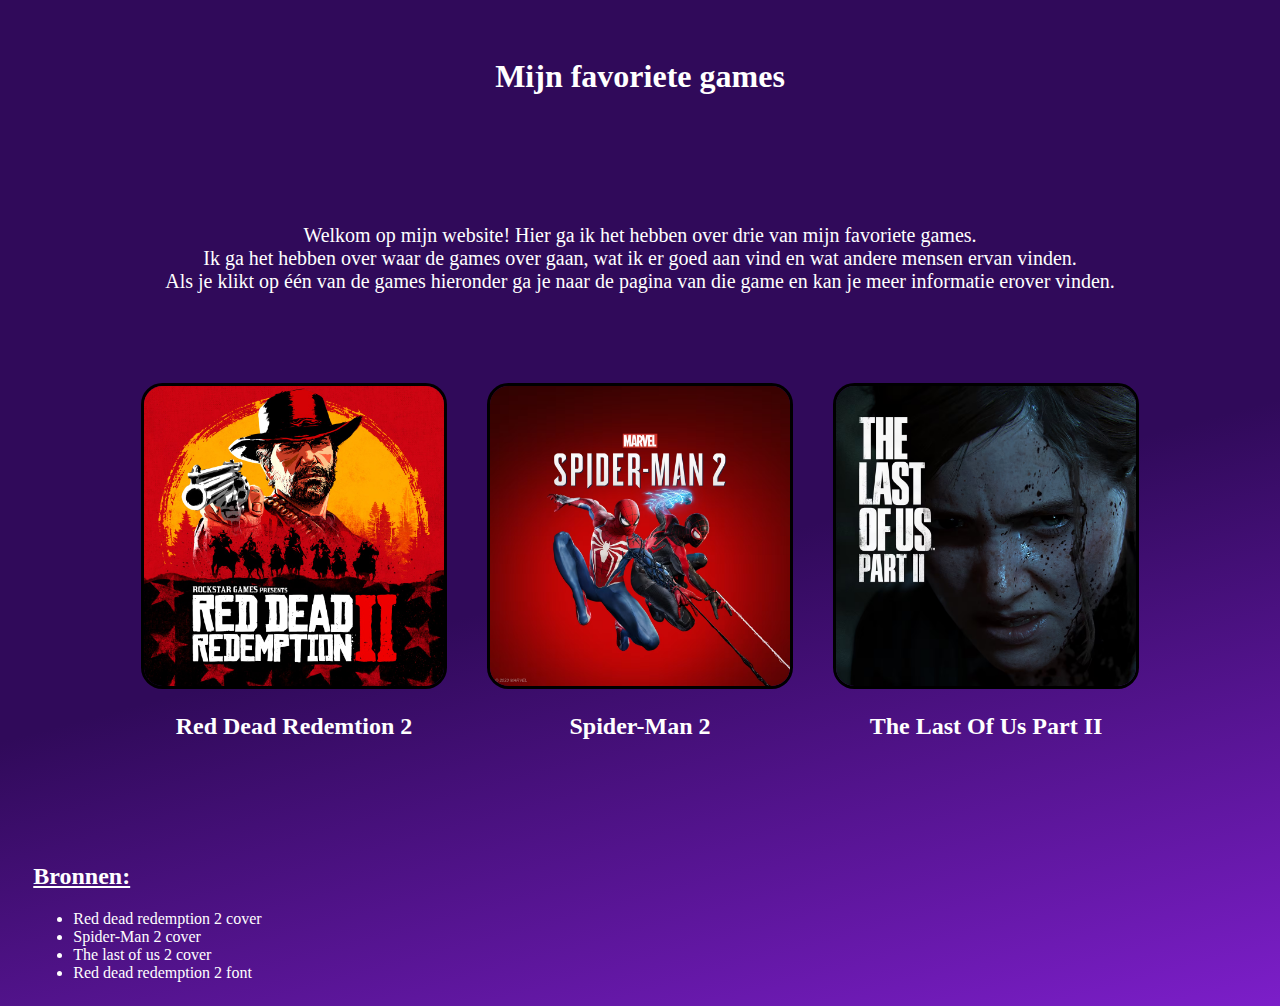
<file: Index.html>
<!DOCTYPE html>
<html lang="en">

<head>
    <link rel="stylesheet" href="Index.css">
    <meta charset="UTF-8" />
    <meta name="viewport" content="width=device-width, initial-scale=1.0">
    <title>Homepage</title>
</head>

<body class="homepage">
    <header class="homepage">
        <h1>Mijn favoriete games</h1>
    </header>

    <main class="homepage">
        <article class="intro">
            <p>Welkom op mijn website! Hier ga ik het hebben over drie van mijn favoriete games. <br>Ik ga het hebben
                over
                waar de games over gaan, wat ik er goed aan vind en wat andere mensen ervan vinden. <br>Als je klikt op
                één
                van de games hieronder ga je naar de pagina van die game en kan je meer informatie erover vinden. </p>
        </article>
        <section class="covers">
            <div class="RDR2">
                <a href="RDR2.html"><img src="images/RDR2.jpg" alt="Red dead redemtion 2 cover" width="300"
                        height="300">
                    <h2>Red Dead Redemtion 2</h2>
                </a>
            </div>
            <div class="SM2">
                <a href="SM2.html"><img src="images/SM2.avif" alt="Spider-Man 2 cover" width="300" height="300">
                    <h2>Spider-Man 2</h2>
                </a>
            </div>
            <div class="TLOU2">
                <a href="TLOU2.html"><img src="images/TLOU2.avif" alt="The last of us part 2 cover" width="300"
                        height="300">
                    <h2>The Last Of Us Part II</h2>
                </a>
            </div>
        </section>

    </main>

    <footer class="homepage">

        <section class="bron">
            <div id="bronnen">
                <h2>Bronnen:</h2>
                <ul>
                    <li><a
                            href="https://www.google.com/search?q=red+dead+redemption+2&tbm=isch&ved=2ahUKEwjW-ueVvdOCAxXh3wIHHcSCCSEQ2-cCegQIABAA&oq=red+de&gs_lcp=[base64]&sclient=img&ei=t8lbZZbDNeG_i-gPxIWmiAI&bih=923&biw=1920&rlz=1C1VDKB_nlNL1044NL1044#imgrc=oQnlJw8elTLfAM">Red
                            dead redemption 2 cover</a></li>
                    <li><a
                            href="https://www.google.com/search?q=spiderman+2&tbm=isch&ved=2ahUKEwiG0qrOsNOCAxWO5gIHHQI_BKcQ2-cCegQIABAA&oq=s&gs_lcp=[base64]&sclient=img&ei=jLxbZYbcLY7Ni-gPgv6QuAo&bih=923&biw=1920&rlz=1C1VDKB_nlNL1044NL1044#imgrc=2TxkiW6vvlhsQM">Spider-Man
                            2 cover</a></li>
                    <li><a
                            href="https://www.google.com/search?q=tlou+2&tbm=isch&ved=2ahUKEwj3o_y_sNOCAxVo3wIHHc8fBx4Q2-cCegQIABAA&oq=tlou+2&gs_lcp=[base64]&sclient=img&ei=brxbZfe0Jui-i-gPz7-c8AE&bih=923&biw=1920&rlz=1C1VDKB_nlNL1044NL1044#imgrc=zLZCzG_Rb8SPbM">The
                            last of us 2 cover</a></li>
                    <li><a href="https://fonts.cdnfonts.com/css/chinese-rocks">Red dead redemption 2 font</a></li>
                </ul>
            </div>
        </section>
    </footer>


</body>

</html>
</file>
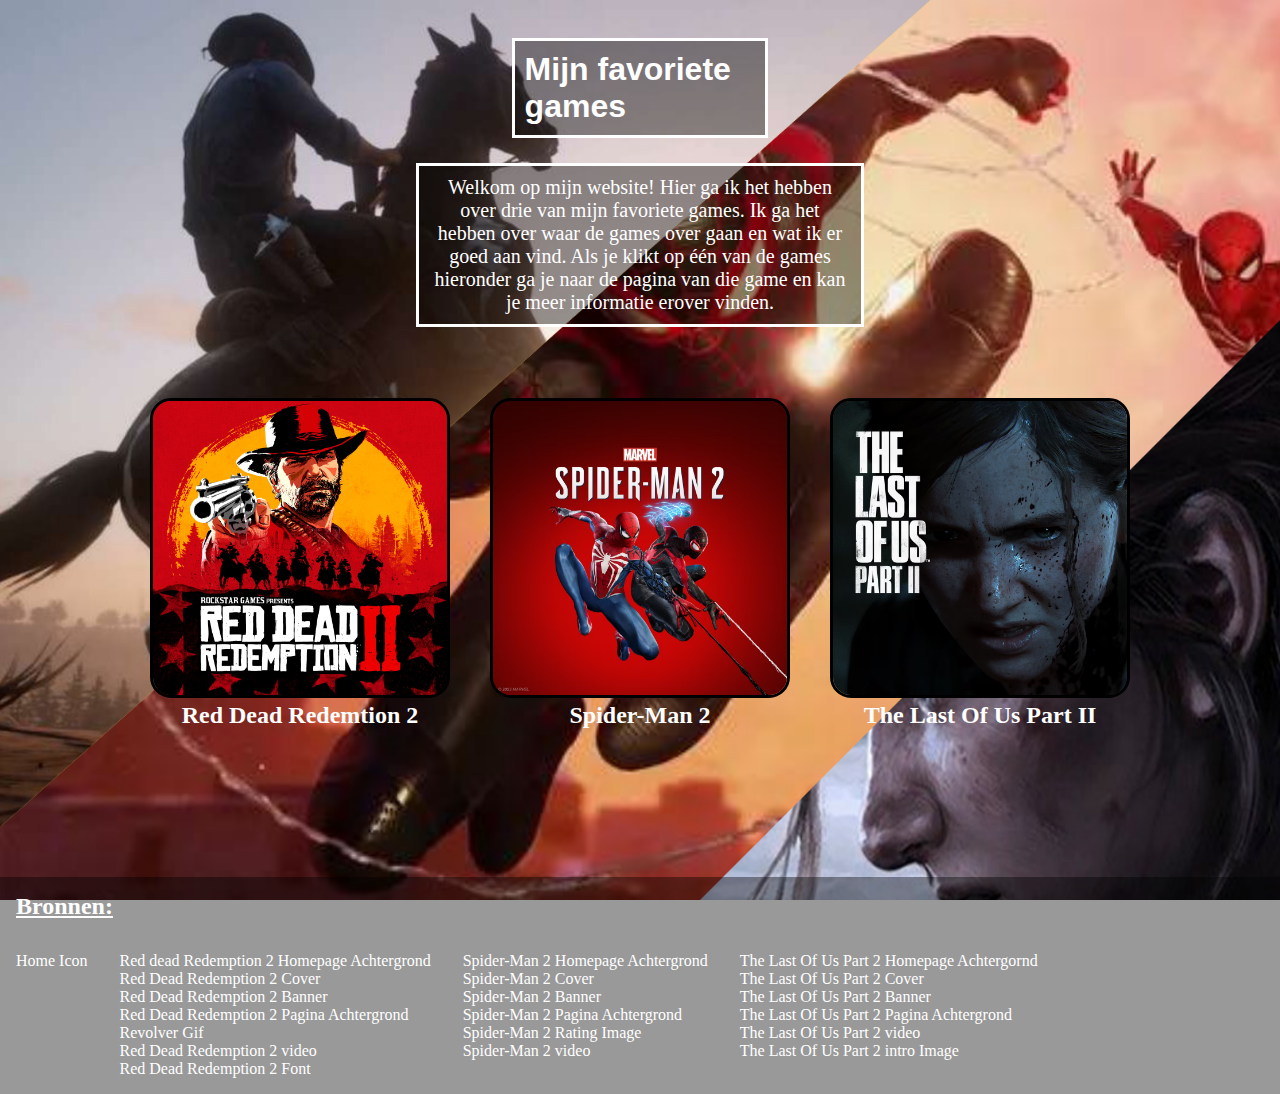
<file: index.html>
<!DOCTYPE html>
<html lang="en">

<head>
    <link rel="stylesheet" href="index.css">
    <meta charset="UTF-8">
    <meta name="viewport" content="width=device-width, initial-scale=1.0">
    <title>Homepage</title>
</head>

<body class="homepage">
    <header class="homepage">
        <h1>Mijn favoriete games</h1>
    </header>
    <main class="homepage">
        <article class="intro">
            <p>Welkom op mijn website! Hier ga ik het hebben over drie van mijn favoriete games. Ik ga het hebben
                over waar de games over gaan en wat ik er goed aan vind.
                Als je klikt op één
                van de games hieronder ga je naar de pagina van die game en kan je meer informatie erover vinden. </p>
        </article>
        <section class="covers">
            <div class="RDR2link">
                <a href="rdr2.html"><img src="images/RDR2.jpg" alt="Red dead redemtion 2 cover">
                    <h2>Red Dead Redemtion 2</h2>
                </a>
            </div>
            <div class="SM2link">
                <a href="sm2.html"><img src="images/SM2.avif" alt="Spider-Man 2 cover">
                    <h2>Spider-Man 2</h2>
                </a>
            </div>
            <div class="TLOU2link">
                <a href="tlou2.html"><img src="images/TLOU2.avif" alt="The last of us part 2 cover">
                    <h2>The Last Of Us Part II</h2>
                </a>
            </div>
        </section>
    </main>
    <footer>
        <h2>Bronnen:</h2>
        <section class="bron">
            <ul>
                <li><a href="https://icon-library.com/icon/white-home-icon-png-21.html">Home Icon</a></li>
            </ul>
            <ul>
                <li><a
                        href="https://www.google.com/search?q=red+dead+redemption+2+arthur+on+horse&tbm=isch&ved=2ahUKEwj2zOC_05iDAxVmhP0HHaU2AUkQ2-cCegQIABAA&oq=red+dead+redemption+2+arthur+on+horse&gs_lcp=CgNpbWcQAzIHCAAQgAQQEzoECCMQJzoLCAAQgAQQsQMQgwE6CggAEIAEEIoFEEM6BQgAEIAEOgQIABAeOggIABAIEB4QE1AAWKIXYIMYaAFwAHgAgAFmiAH3BpIBBDE2LjGYAQCgAQGqAQtnd3Mtd2l6LWltZ8ABAQ&sclient=img&ei=Jw6AZbadFuaI9u8Ppe2EyAQ&bih=911&biw=1920&rlz=1C1VDKB_nlNL1044NL1044#imgrc=gq5qGerg4nrhLM">Red
                        dead Redemption 2 Homepage
                        Achtergrond</a></li>
                <li><a
                        href="https://www.google.com/search?q=red+dead+redemption+2&tbm=isch&ved=2ahUKEwjW-ueVvdOCAxXh3wIHHcSCCSEQ2-cCegQIABAA&oq=red+de&gs_lcp=[base64]&sclient=img&ei=t8lbZZbDNeG_i-gPxIWmiAI&bih=923&biw=1920&rlz=1C1VDKB_nlNL1044NL1044#imgrc=oQnlJw8elTLfAM">Red
                        Dead Redemption 2 Cover</a></li>
                <li><a href="https://pngimg.com/image/91105">Red Dead Redemption 2 Banner</a></li>
                <li><a href="https://wallhaven.cc/w/k9kxqd">Red Dead Redemption 2 Pagina Achtergrond</a></li>
                <li><a href="https://dribbble.com/shots/7069297-RDR2-revolver-loader-animation">Revolver Gif</a></li>
                <li><a href="https://www.youtube.com/watch?v=g-WKpapqVU8">Red Dead Redemption 2 video</a></li>
                <li><a href="https://fonts.cdnfonts.com/css/chinese-rocks">Red Dead Redemption 2 Font</a></li>
            </ul>
            <ul>
                <li><a
                        href="https://www.google.com/search?q=marvel+spiderman+2+ps5&tbm=isch&ved=2ahUKEwikq_Tp05iDAxUg_rsIHfeXALIQ2-cCegQIABAA&oq=marvel+spiderman+2+ps5&gs_lcp=CgNpbWcQAzIECCMQJzIHCAAQgAQQEzoGCAAQHhATOggIABAIEB4QE1CKDViwHmDmH2gAcAB4AIABN4gB9QGSAQE1mAEAoAEBqgELZ3dzLXdpei1pbWfAAQE&sclient=img&ei=fw6AZeTvLqD87_UP96-CkAs&bih=911&biw=1920&rlz=1C1VDKB_nlNL1044NL1044#imgrc=DQt-JQ9kYToccM">Spider-Man
                        2 Homepage Achtergrond</a>
                </li>
                <li><a
                        href="https://www.google.com/search?q=spiderman+2&tbm=isch&ved=2ahUKEwiG0qrOsNOCAxWO5gIHHQI_BKcQ2-cCegQIABAA&oq=s&gs_lcp=[base64]&sclient=img&ei=jLxbZYbcLY7Ni-gPgv6QuAo&bih=923&biw=1920&rlz=1C1VDKB_nlNL1044NL1044#imgrc=2TxkiW6vvlhsQM">Spider-Man
                        2 Cover
                    </a></li>
                <li><a href="https://www.deviantart.com/v-mozz/art/Marvel-s-Spider-Man-2-OFFICIAL-LOGO-PNG-941183942">Spider-Man
                        2 Banner</a></li>
                <li><a href="https://wallhaven.cc/w/dgx97o">Spider-Man 2 Pagina Achtergrond</a></li>
                <li><a
                        href="https://www.google.com/search?q=spiderman+2&tbm=isch&ved=2ahUKEwiD_JW86JODAxWkyLsIHb_5A8wQ2-cCegQIABAA&oq=spiderman+2&gs_lcp=[base64]&sclient=img&ei=DoV9ZYO9EqSR7_UPv_OP4Aw&bih=911&biw=1920&rlz=1C1VDKB_nlNL1044NL1044#imgrc=0it2jGJbD8zIMM">Spider-Man
                        2 Rating Image</a></li>
                <li><a href="https://www.youtube.com/watch?v=nq1M_Wc4FIc">Spider-Man 2 video</a></li>
            </ul>
            <ul>
                <li><a
                        href="https://www.google.com/search?q=the+last+of+us+part+2&tbm=isch&ved=2ahUKEwjVuPrs05iDAxV6yLsIHe_cDKsQ2-cCegQIABAA&oq=th&gs_lcp=[base64]&sclient=img&ei=hg6AZdXdCfqQ7_UP77mz2Ao&bih=911&biw=1920&rlz=1C1VDKB_nlNL1044NL1044#imgrc=3upcWK5w_tXTFM">The
                        Last Of Us Part 2 Homepage Achtergornd</a></li>
                <li><a
                        href="https://www.google.com/search?q=tlou+2&tbm=isch&ved=2ahUKEwj3o_y_sNOCAxVo3wIHHc8fBx4Q2-cCegQIABAA&oq=tlou+2&gs_lcp=[base64]&sclient=img&ei=brxbZfe0Jui-i-gPz7-c8AE&bih=923&biw=1920&rlz=1C1VDKB_nlNL1044NL1044#imgrc=zLZCzG_Rb8SPbM">The
                        Last Of Us Part 2 Cover</a></li>
                <li><a href="https://www.cleanpng.com/png-the-last-of-us-part-ii-the-last-of-us-remastered-b-5383985/">The
                        Last Of Us Part 2 Banner</a></li>
                <li><a href="https://wallhaven.cc/w/m96rgm">The Last Of Us Part 2 Pagina Achtergrond</a></li>
                <li><a href="https://www.youtube.com/watch?v=aanR55xFzP4">The Last Of Us Part 2 video</a></li>
                <li><a
                        href="https://www.google.com/search?q=the+last+of+us+part+2&tbm=isch&ved=2ahUKEwjW_rft1piDAxUKgP0HHSwkD7kQ2-cCegQIABAA&oq=the+la&gs_lcp=[base64]&sclient=img&ei=rBGAZdb4HIqA9u8PrMi8yAs&bih=911&biw=1920&rlz=1C1VDKB_nlNL1044NL1044#imgrc=IDZFMp4974IVuM">The
                        Last Of Us Part 2 intro Image</a></li>
            </ul>
        </section>
    </footer>
</body>

</html>
</file>
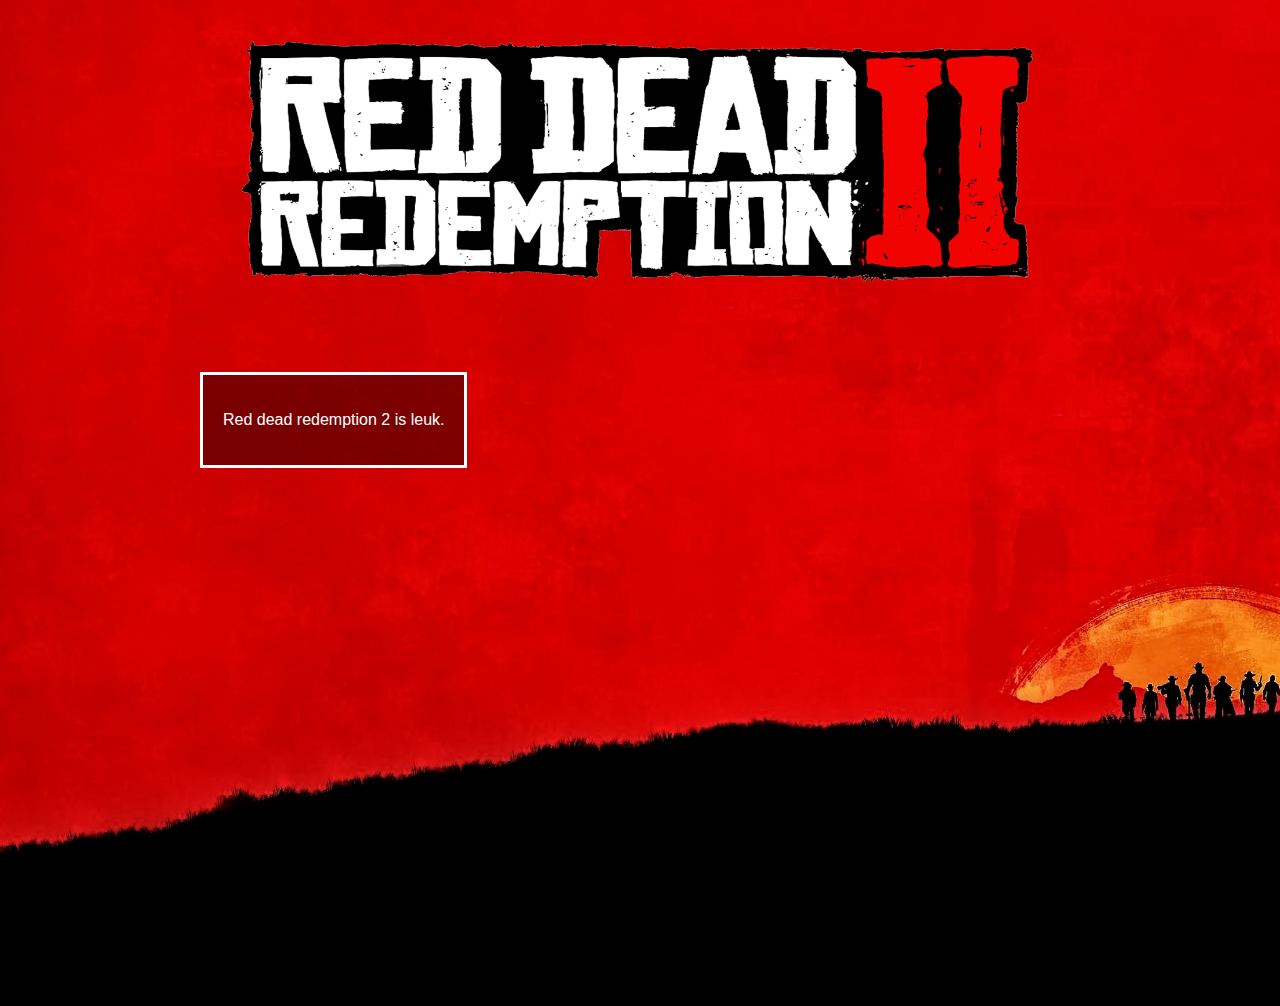
<file: RDR2.html>
<!DOCTYPE html>
<html>
<head>
    <link rel="stylesheet" href="Index.css">
    <link href="https://fonts.cdnfonts.com/css/chinese-rocks" rel="stylesheet">
    <meta charset="UTF-8" />
    <meta name="viewport" content="width=device-width, initial-scale=1.0">
    <title>Red Dead Redemption 2</title>

</head>
<body class="RDR2">
    <header class="RDR2">
        <img src="images/RDR2text.png" alt="Red Dead Redemption 2 banner" width="900" height="300">

    </header>
    <main class="RDR2">
        <article>
            <p>Red dead redemption 2 is leuk.</p>
        </article>

    </main>
    <footer class="RDR2">

    </footer>
    
</body>
</html>
</file>
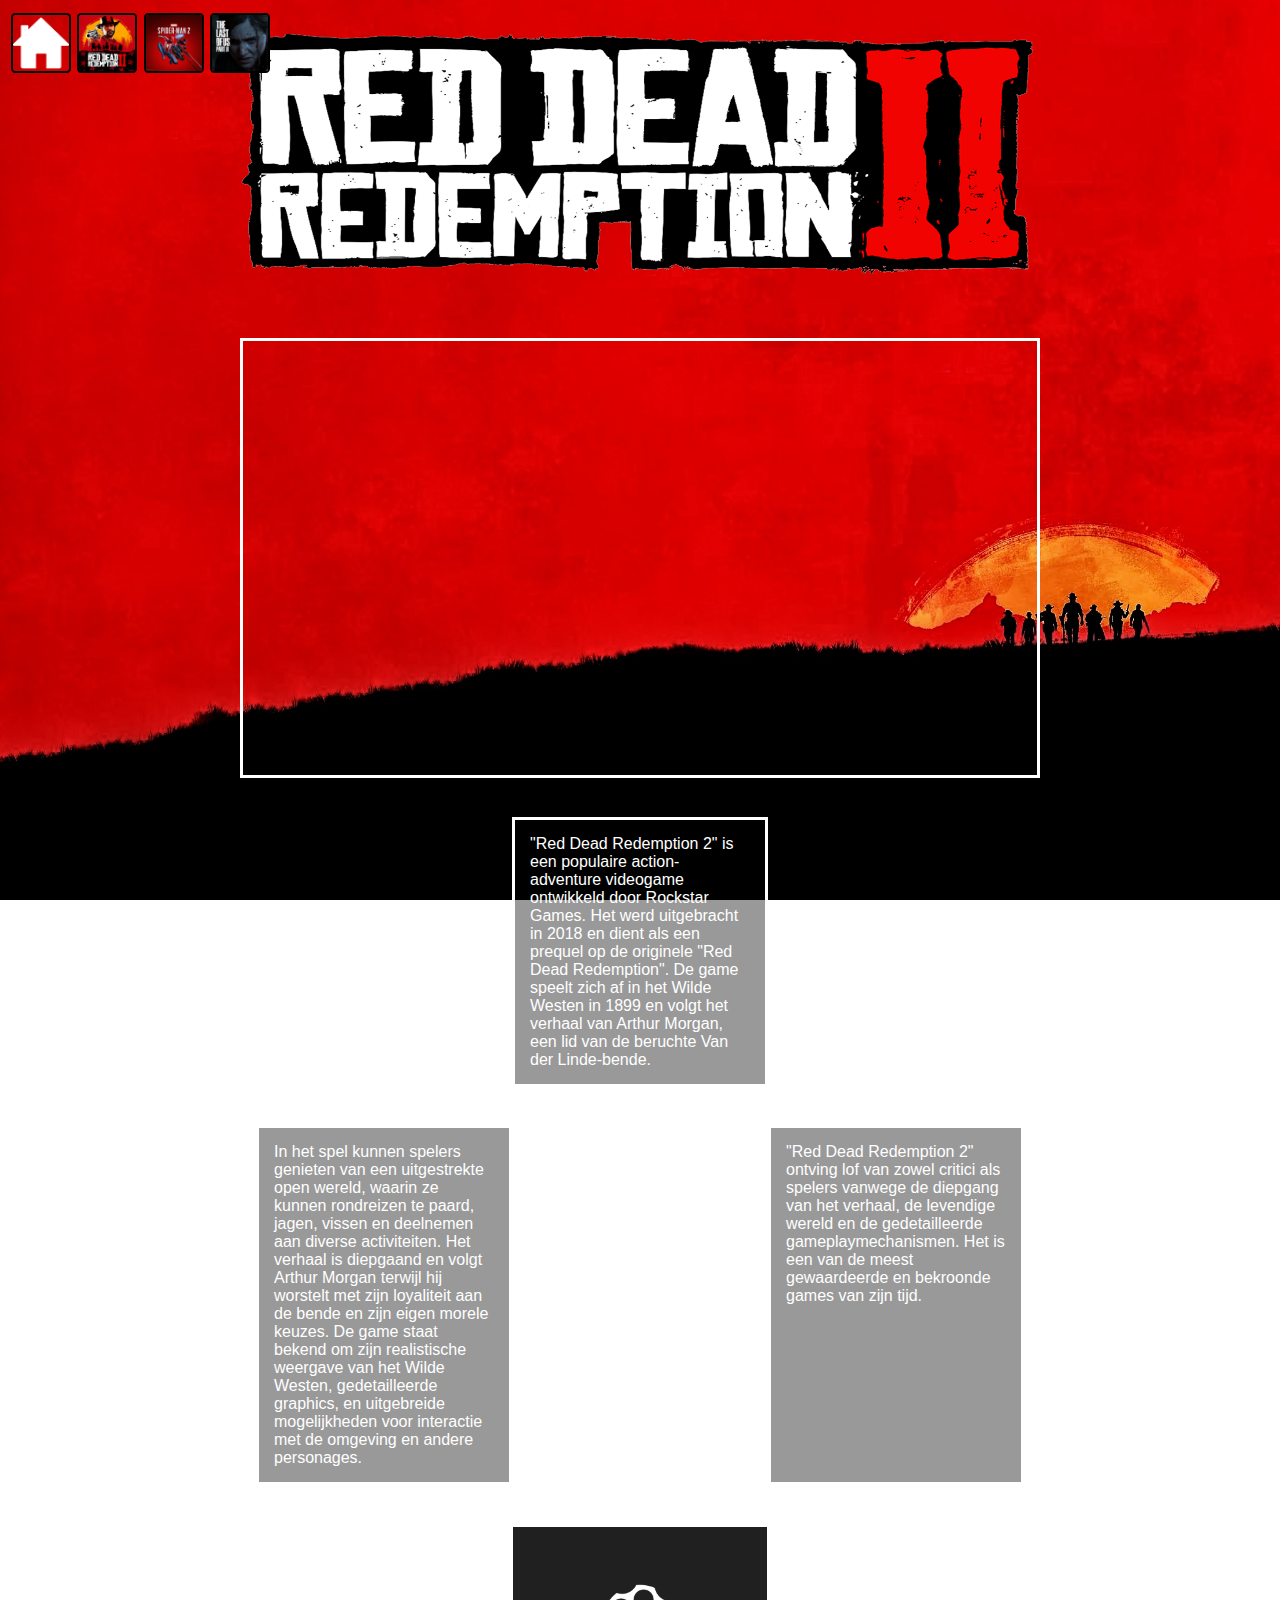
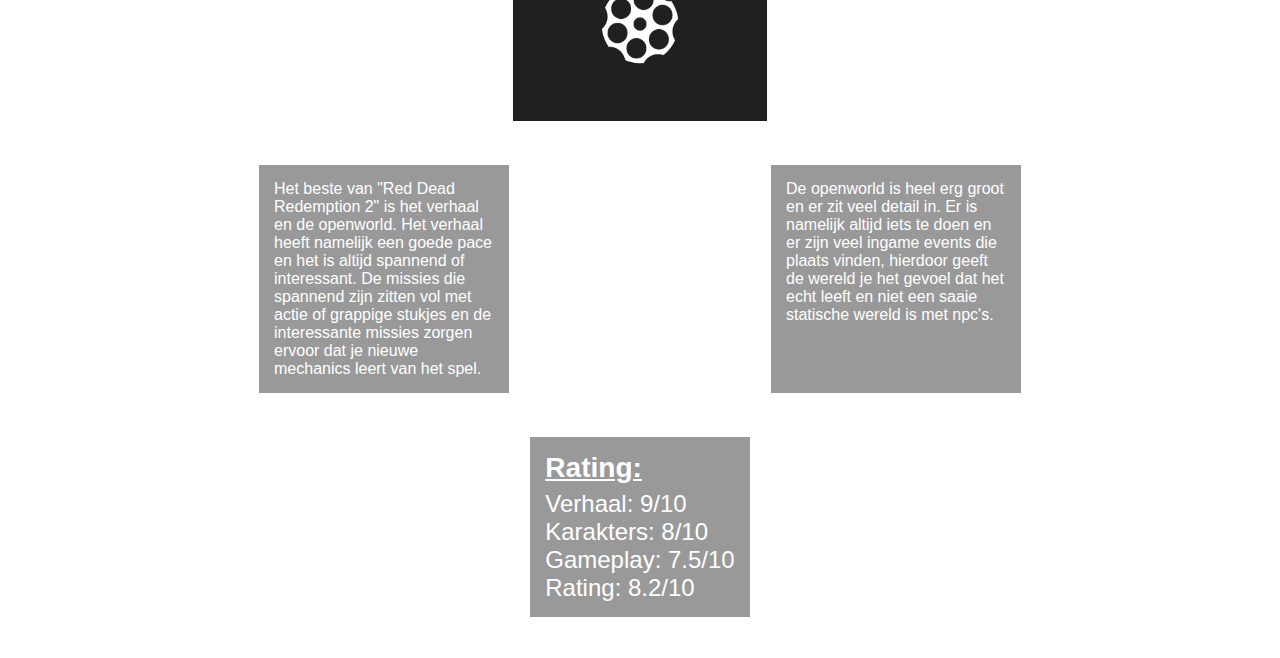
<file: rdr2.html>
<!DOCTYPE html>
<html lang="nl">

<head>
    <link rel="stylesheet" href="index.css">
    <link href="https://fonts.cdnfonts.com/css/chinese-rocks" rel="stylesheet">
    <meta charset="UTF-8">
    <meta name="viewport" content="width=device-width, initial-scale=1.0">
    <title>Red Dead Redemption 2</title>

</head>

<body class="RDR2">
    <header>
        <nav>
            <ul>
                <li><a href="index.html"><img src="images/homeicon.png" alt="Home icon"></a></li>
                <li><a href="#"><img src="images/RDR2.jpg" alt="Red dead redemption 2 cover"></a></li>
                <li><a href="sm2.html"><img src="images/SM2.avif" alt="Spider-Man 2 cover"></a>
                </li>
                <li><a href="tlou2.html"><img src="images/TLOU2.avif" alt="The last of us part 2 cover"></a></li>
            </ul>
        </nav>
        <section class="RDR2banner">
            <img src="images/RDR2text.png" alt="Red Dead Redemption 2 banner">
        </section>
    </header>
    <main>
        <iframe class="video" width="800" height="440" src="https://www.youtube.com/embed/g-WKpapqVU8"
            title="Red Dead Redemption 2 PC Launch Trailer"
            allow="accelerometer; autoplay; clipboard-write; encrypted-media; gyroscope; picture-in-picture; web-share"
            allowfullscreen></iframe>
        <section class="rdr2content">
            <!--Deze tekst is gegenereerd door chatgpt-->
            <p>
                "Red Dead Redemption 2" is een populaire action-adventure videogame ontwikkeld door Rockstar Games.
                Het
                werd uitgebracht in 2018 en dient als een prequel op de originele "Red Dead Redemption". De game
                speelt
                zich af in het Wilde Westen in 1899 en volgt het verhaal van Arthur Morgan, een lid van de beruchte
                Van
                der Linde-bende.</p>
        </section>
        <section class="container2">
            <section class="rdr2content">
                <p>In het spel kunnen spelers genieten van een uitgestrekte open wereld, waarin ze kunnen rondreizen te
                    paard, jagen, vissen en deelnemen aan diverse activiteiten. Het verhaal is diepgaand en volgt Arthur
                    Morgan terwijl hij worstelt met zijn loyaliteit aan de bende en zijn eigen morele keuzes. De game
                    staat
                    bekend om zijn realistische weergave van het Wilde Westen, gedetailleerde graphics, en uitgebreide
                    mogelijkheden voor interactie met de omgeving en andere personages.</p>
            </section>
            <section class="rdr2content">
                <p>"Red Dead Redemption 2" ontving lof van zowel critici als spelers vanwege de diepgang van het
                    verhaal,
                    de levendige wereld en de gedetailleerde gameplaymechanismen. Het is een van de meest gewaardeerde
                    en
                    bekroonde games van zijn tijd.</p>
            </section>
        </section>
        <img class="foto" src="images/revolver.gif" alt="Revolver gif" width="260" height="200">
        <section class="container2">
            <!--Vanaf hier heb ik het zelf geschreven-->
            <section class="rdr2content">
                <p>Het beste van "Red Dead Redemption 2" is het verhaal en de openworld. Het verhaal heeft namelijk een
                    goede pace en
                    het is altijd spannend of interessant. De missies die spannend zijn zitten vol met actie of grappige
                    stukjes en de interessante
                    missies zorgen ervoor dat je nieuwe mechanics leert van het spel.</p>
            </section>
            <section class="rdr2content">

                <p>De openworld is heel erg groot en er zit veel detail in. Er is namelijk altijd iets te doen en er
                    zijn
                    veel ingame events die plaats vinden, hierdoor geeft de wereld je het gevoel dat het echt leeft en
                    niet
                    een saaie statische wereld is met npc's.</p>
            </section>
        </section>
        <section class="rating">
            <h3>Rating:</h3>
            <ul>
                <li>Verhaal: 9/10</li>
                <li>Karakters: 8/10</li>
                <li>Gameplay: 7.5/10</li>
                <li>Rating: 8.2/10</li>
            </ul>
        </section>
    </main>
</body>

</html>
</file>
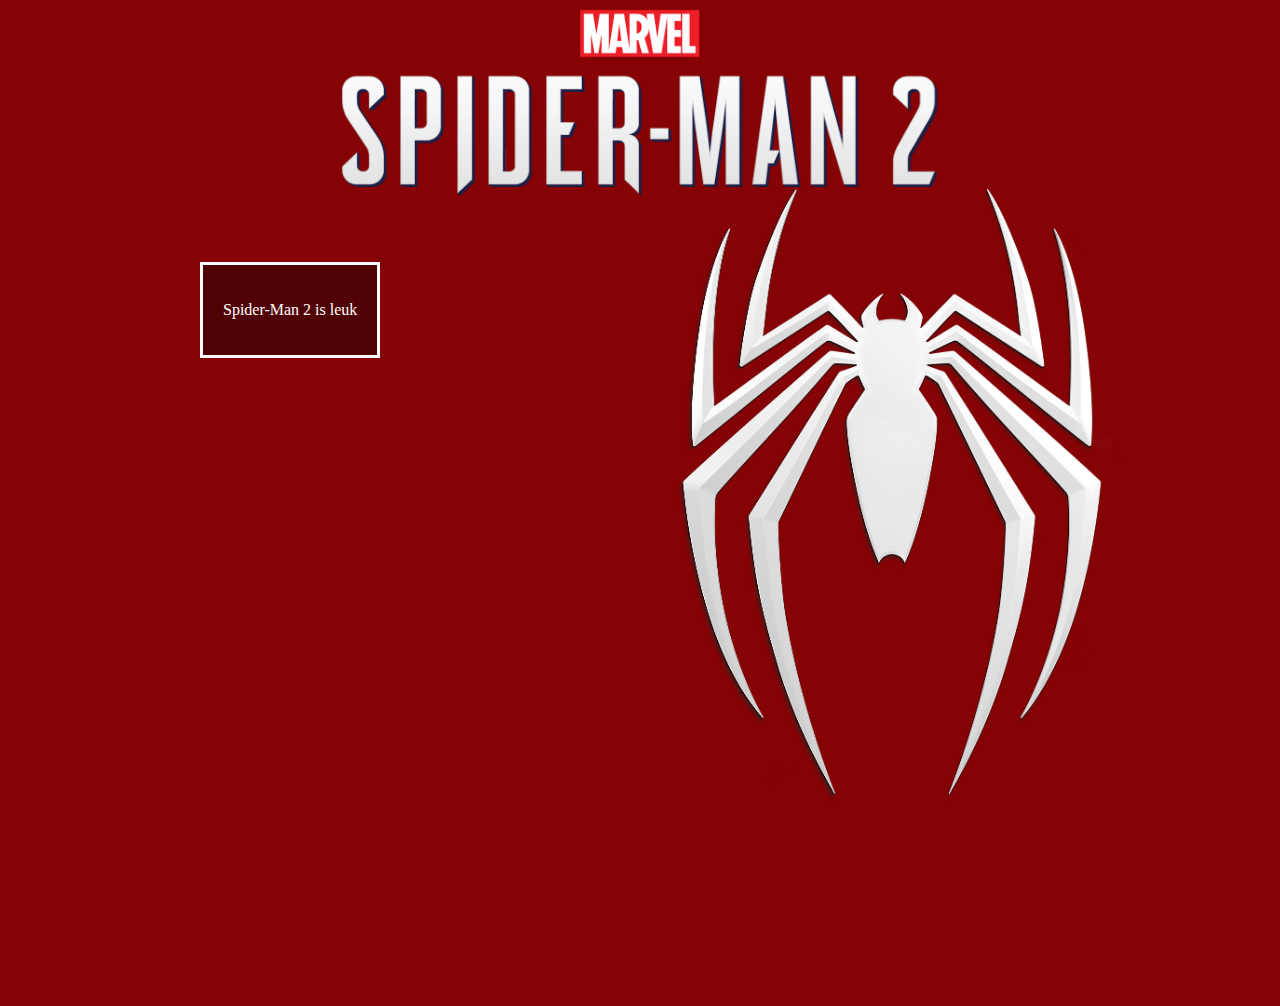
<file: SM2.html>
<!DOCTYPE html>
<html>
<head>
    <link rel="stylesheet" href="Index.css">
    <meta charset="UTF-8" />
    <meta name="viewport" content="width=device-width, initial-scale=1.0">
    <title>Spider-Man 2</title>
</head>
<body class="SM2">
    <header class="SM2">
        <img src="images/SM2text.png" alt="Spider-Man 2 banner" width="600" height="190">

    </header>
    <main class="SM2">
        <article>
            <p>Spider-Man 2 is leuk</p>
        </article>

    </main>
    <footer class="SM2">

    </footer>
    
</body>
</html>
</file>
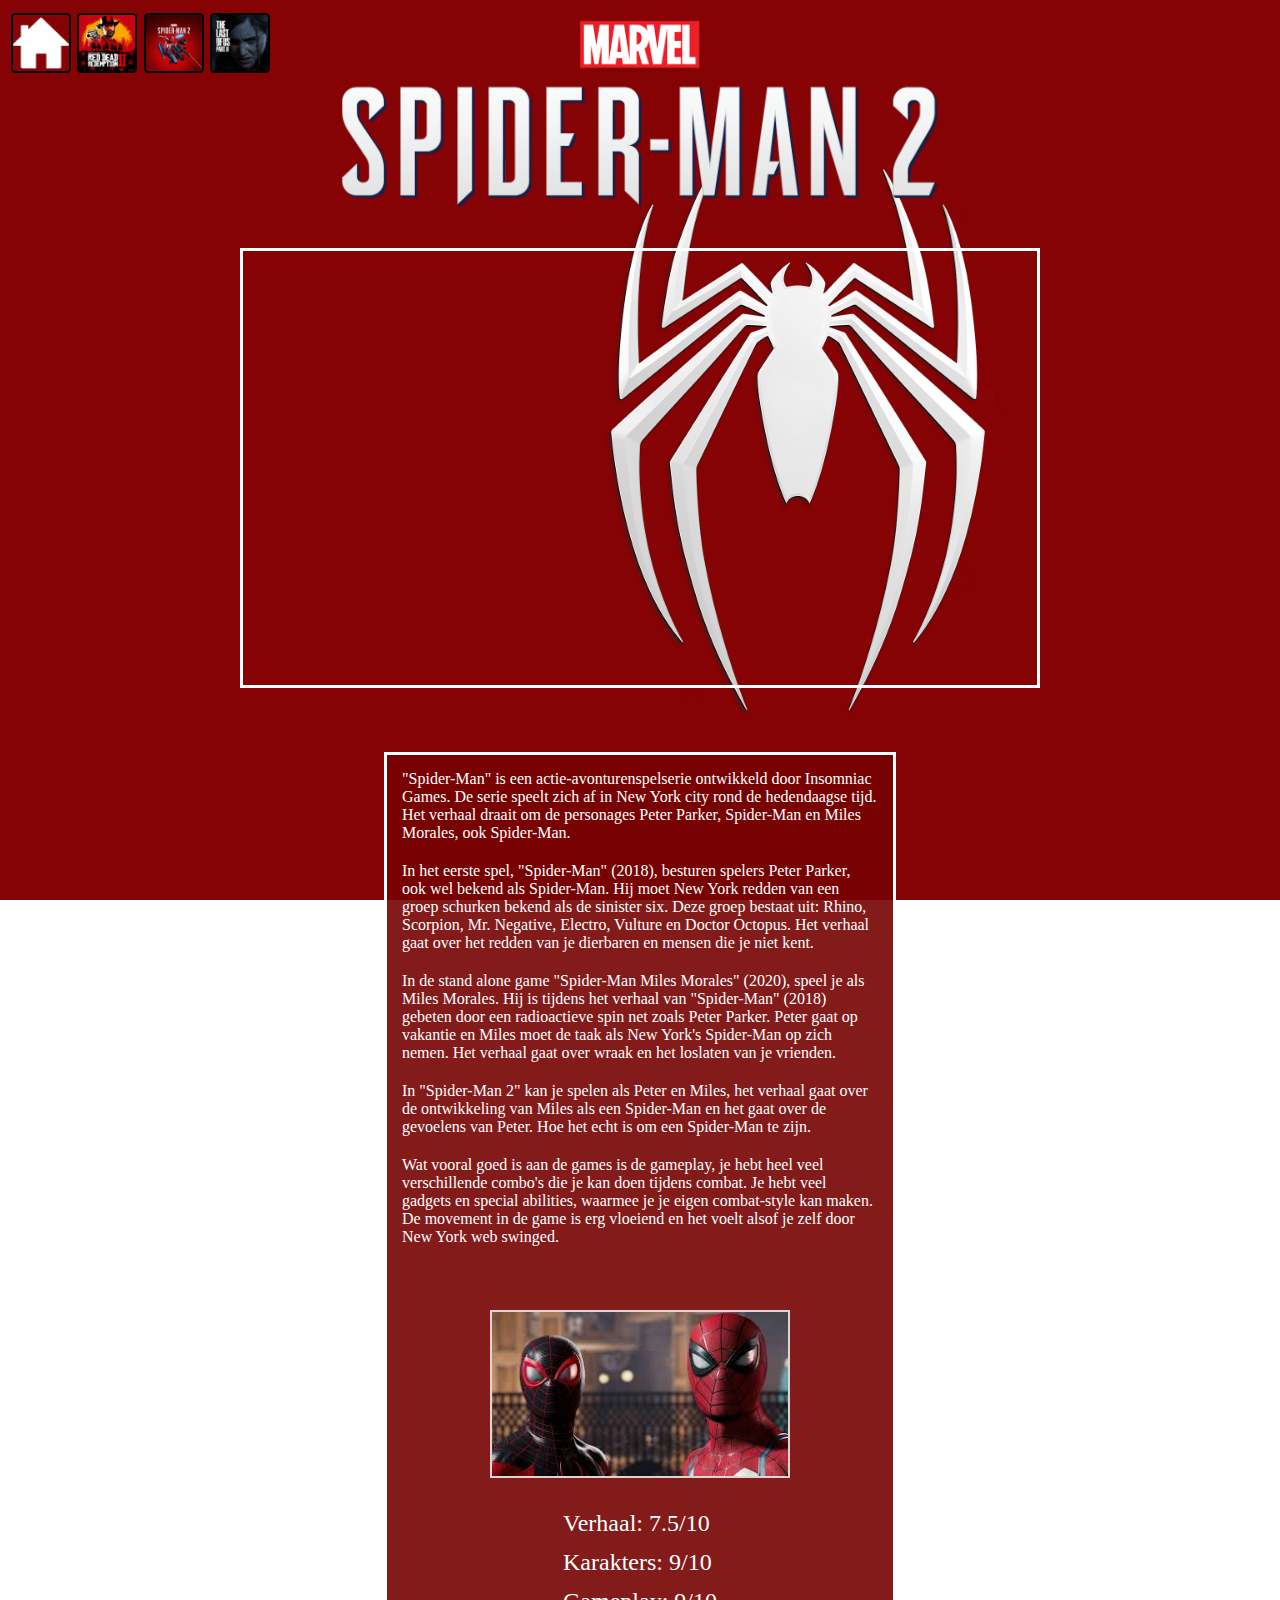
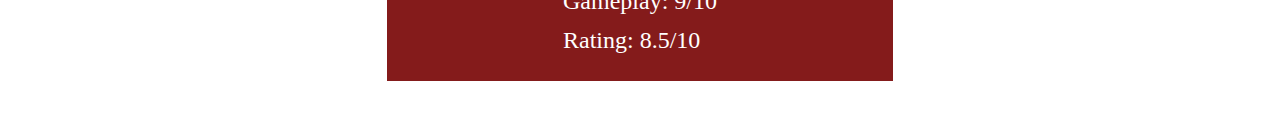
<file: sm2.html>
<!DOCTYPE html>
<html lang="nl">

<head>
    <link rel="stylesheet" href="index.css">
    <meta charset="UTF-8">
    <meta name="viewport" content="width=device-width, initial-scale=1.0">
    <title>Spider-Man 2</title>
</head>

<body class="SM2">
    <header>
        <nav>
            <ul>
                <li><a href="index.html"><img src="images/homeicon.png" alt="Home icon"></a></li>
                <li><a href="rdr2.html"><img src="images/RDR2.jpg" alt="Red dead redemtion 2 cover"></a></li>
                <li><a href="#"><img src="images/SM2.avif" alt="Spider-Man 2 cover"></a></li>
                <li><a href="tlou2.html"><img src="images/TLOU2.avif" alt="The last of us part 2 cover"></a></li>
            </ul>
        </nav>
        <section class="SM2banner">
            <img src="images/SM2text.png" alt="Spider-Man 2 banner">
        </section>
    </header>
    <main>
        <iframe class="video" width="800" height="440" src="https://www.youtube.com/embed/nq1M_Wc4FIc"
            title="Marvel&#39;s Spider-Man 2 - Be Greater. Together. Trailer I PS5 Games"
            allow="accelerometer; autoplay; clipboard-write; encrypted-media; gyroscope; picture-in-picture; web-share"
            allowfullscreen></iframe>
        <section class="SMcontent">
            <article class="SM2tekst">
                <p>
                    "Spider-Man" is een actie-avonturenspelserie ontwikkeld door Insomniac Games. De serie
                    speelt zich af in New York city rond de hedendaagse tijd. Het verhaal draait om de personages Peter
                    Parker, Spider-Man en Miles Morales, ook Spider-Man.</p>

                <p>In het eerste spel, "Spider-Man" (2018), besturen spelers Peter Parker, ook wel bekend als
                    Spider-Man.
                    Hij moet New York redden van een groep schurken
                    bekend als de sinister six. Deze groep bestaat uit: Rhino, Scorpion, Mr. Negative, Electro, Vulture
                    en
                    Doctor Octopus. Het verhaal gaat over het redden van je dierbaren en mensen die je niet kent.</p>

                <p>In de stand alone game "Spider-Man Miles Morales" (2020), speel je als Miles Morales. Hij is tijdens
                    het
                    verhaal van "Spider-Man" (2018) gebeten
                    door een radioactieve spin net zoals Peter Parker. Peter gaat op vakantie en Miles moet de taak als
                    New
                    York's Spider-Man op zich nemen.
                    Het verhaal gaat over wraak en het loslaten van je vrienden.</p>

                <p>In "Spider-Man 2" kan je spelen als Peter en Miles, het verhaal gaat over de ontwikkeling van Miles
                    als
                    een Spider-Man en het gaat over de gevoelens van Peter. Hoe het echt is om een Spider-Man te
                    zijn.</p>

                <p>Wat vooral goed is aan de games is de gameplay, je hebt heel veel verschillende combo's die je kan
                    doen
                    tijdens combat. Je hebt veel gadgets en special abilities, waarmee je je eigen combat-style kan
                    maken.
                    De movement in de
                    game is erg vloeiend
                    en het voelt alsof je zelf door New York web swinged.</p>
            </article>
            <section class="SM2rating">
                <img src="images/smrating.jpg" alt="Spider-Man 2 rating">
                <ul>
                    <li>Verhaal: 7.5/10</li>
                    <li>Karakters: 9/10</li>
                    <li>Gameplay: 9/10</li>
                    <li>Rating: 8.5/10</li>
                </ul>
            </section>
        </section>
    </main>
</body>

</html>
</file>
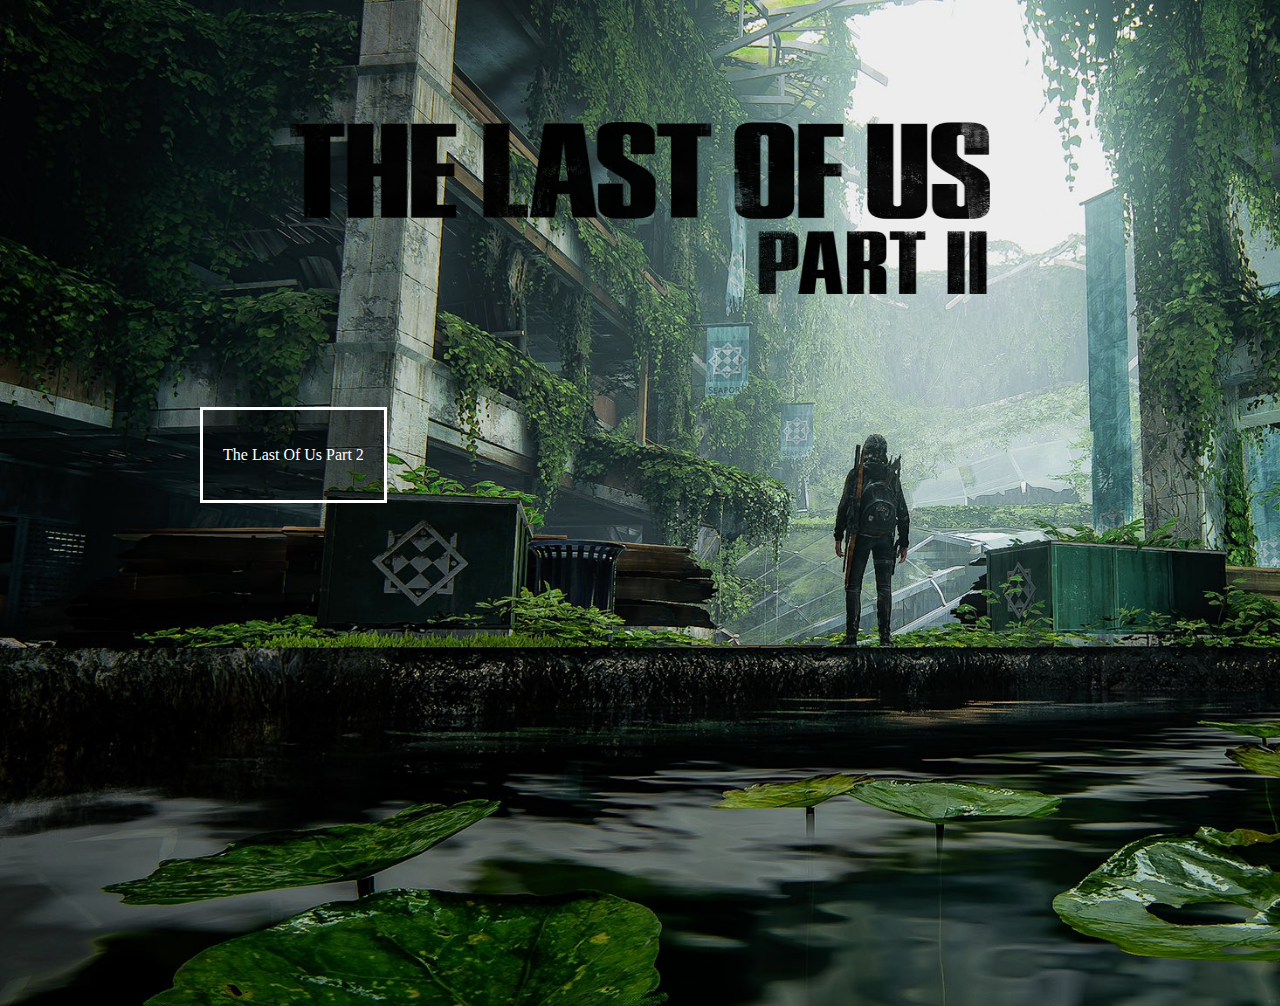
<file: TLOU2.html>
<!DOCTYPE html>
<html>
<head>
    <link rel="stylesheet" href="Index.css">
    <meta charset="UTF-8" />
    <meta name="viewport" content="width=device-width, initial-scale=1.0">
    <title>The Last Of Us Part 2</title>
</head>
<body class="TLOU2">
    <header class="TLOU2">
        <img src="images/TLOUtext.png" alt="The Last Of Us Part 2 banner" width="700" height="450">

    </header>
    <main class="TLOU2">
        <article>
            <p>The Last Of Us Part 2</p>
        </article>

    </main>
    <footer class="TLOU2">

    </footer>
    
</body>
</html>
</file>
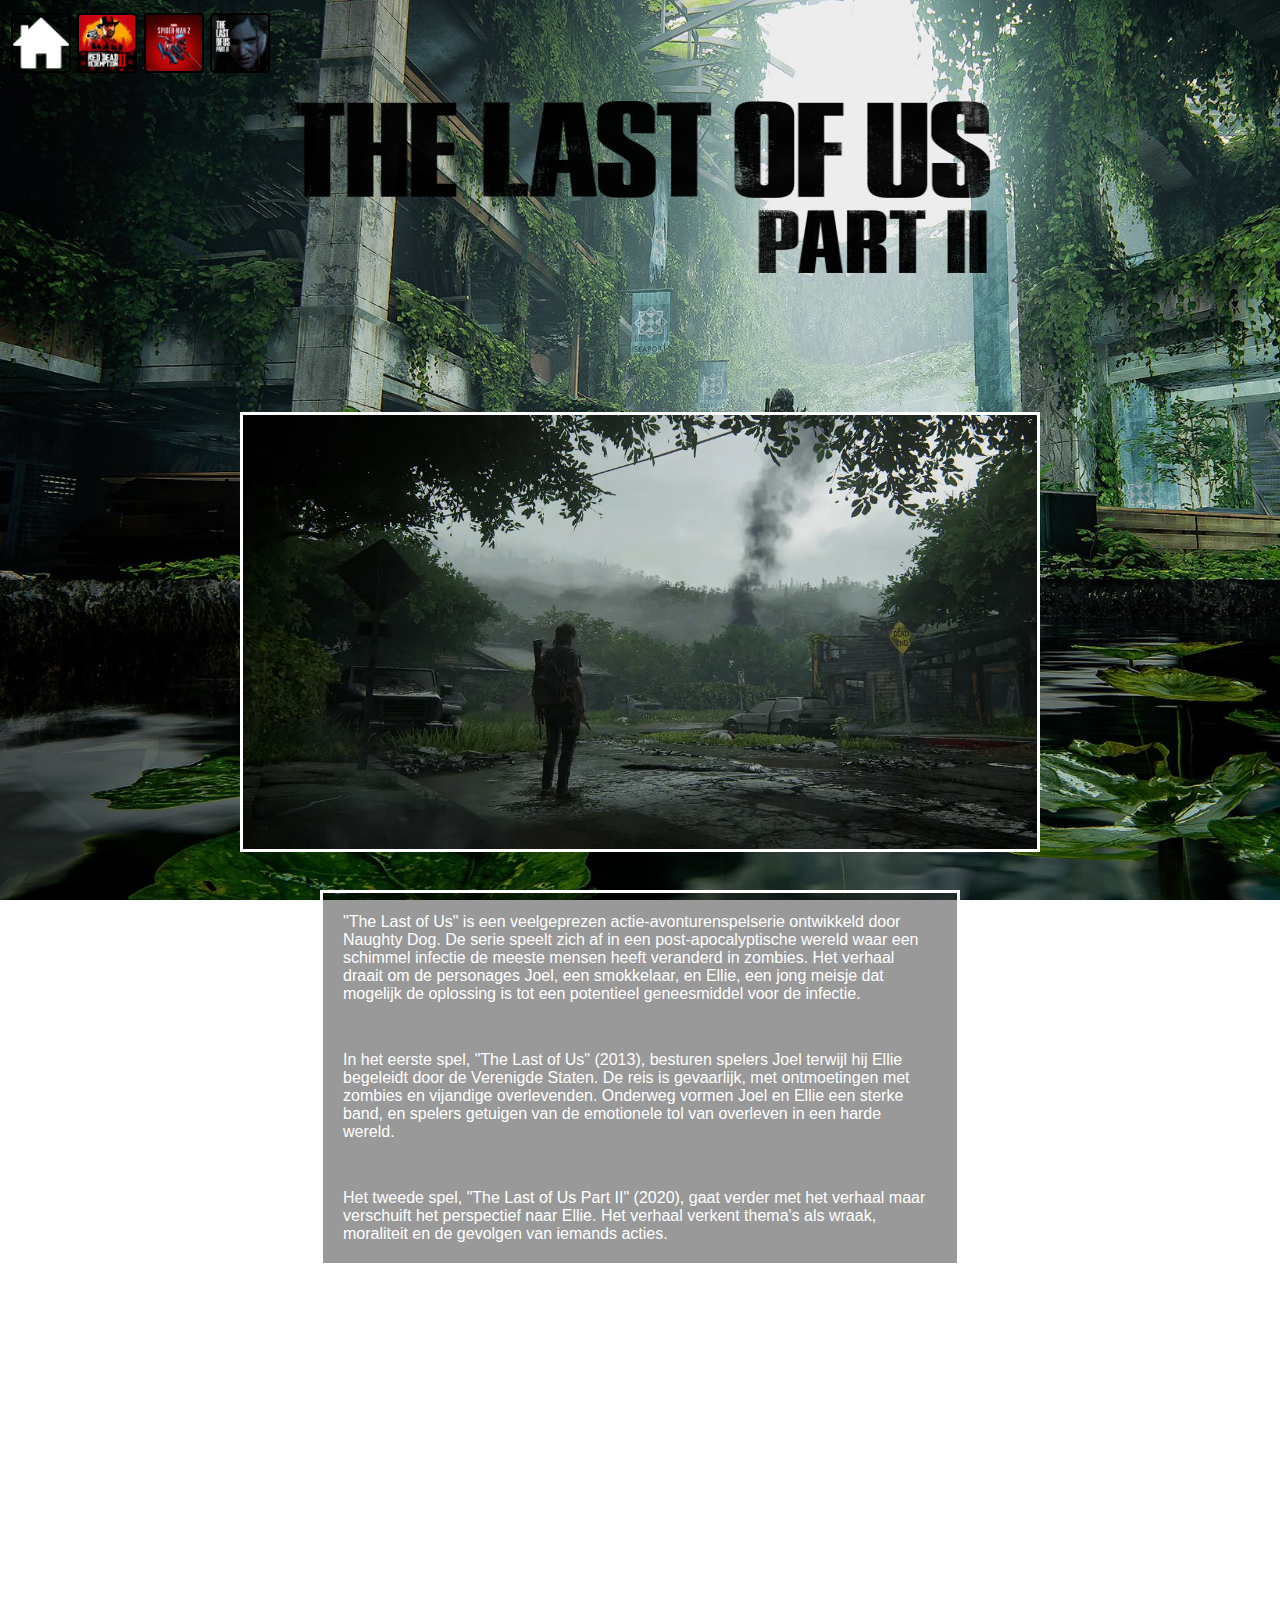
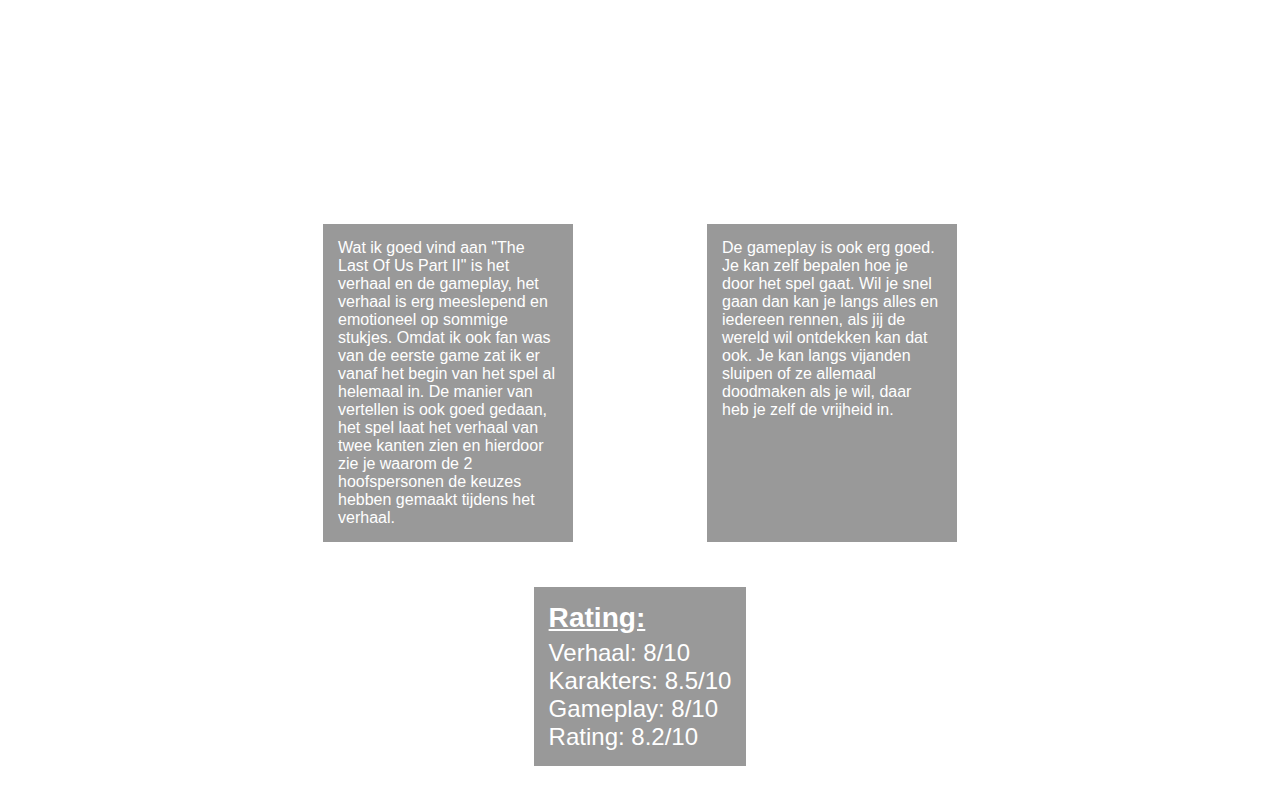
<file: tlou2.html>
<!DOCTYPE html>
<html lang="nl">

<head>
    <link rel="stylesheet" href="index.css">
    <meta charset="UTF-8">
    <meta name="viewport" content="width=device-width, initial-scale=1.0">
    <title>The Last Of Us Part 2</title>
</head>

<body class="TLOU2">
    <header>
        <nav>
            <ul>
                <li><a href="index.html"><img src="images/homeicon.png" alt="Red dead redemtion 2 cover"></a></li>
                <li><a href="rdr2.html"><img src="images/RDR2.jpg" alt="Red dead redemtion 2 cover"></a></li>
                <li><a href="sm2.html"><img src="images/SM2.avif" alt="Spider-Man 2 cover"></a>
                </li>
                <li><a href="#"><img src="images/TLOU2.avif" alt="The last of us part 2 cover"></a></li>
            </ul>
        </nav>
        <section class="TLOU2banner">
            <img src="images/TLOUtext.png" alt="The Last Of Us Part 2 banner">
        </section>
    </header>
    <main>
        <img class="foto" src="images/TLOUrating.webp" alt="The Last Of Us Part 2 foto" height="440" width="800">
        <!--Deze tekst is gegenereerd door chatgpt-->
        <section class="content">
            <p>
                "The Last of Us" is een veelgeprezen actie-avonturenspelserie ontwikkeld door Naughty Dog. De serie
                speelt zich af in een post-apocalyptische wereld waar een schimmel infectie de meeste mensen heeft
                veranderd in zombies. Het verhaal draait om de personages Joel, een smokkelaar, en Ellie, een
                jong meisje dat mogelijk de oplossing is tot een potentieel geneesmiddel voor de infectie.</p>

            <p>In het eerste spel, "The Last of Us" (2013), besturen spelers Joel terwijl hij Ellie begeleidt door
                de
                Verenigde Staten. De reis is gevaarlijk, met ontmoetingen met zombies en vijandige
                overlevenden. Onderweg vormen Joel en Ellie een sterke band, en spelers getuigen van de emotionele
                tol
                van overleven in een harde wereld.</p>

            <p>Het tweede spel, "The Last of Us Part II" (2020), gaat verder met het verhaal maar verschuift het
                perspectief naar Ellie. Het verhaal verkent thema's als wraak, moraliteit en de gevolgen van iemands
                acties.</p>
        </section>
        <iframe class="video" width="800" height="440" src="https://www.youtube.com/embed/aanR55xFzP4"
            title="The Last Of Us Part 2 - Official Extended Commercial"
            allow="accelerometer; autoplay; clipboard-write; encrypted-media; gyroscope; picture-in-picture; web-share"
            allowfullscreen></iframe>
        <!--Vanaf hier heb ik het zelf geschreven-->
        <section class="container">
            <section class="mening">
                <p>Wat ik goed vind aan "The Last Of Us Part II" is het verhaal en de gameplay, het verhaal is erg
                    meeslepend en emotioneel op sommige stukjes.
                    Omdat ik ook fan was van de eerste game zat ik er vanaf het begin van het spel al helemaal in. De
                    manier
                    van vertellen is ook goed gedaan, het spel
                    laat het verhaal van twee kanten zien en hierdoor zie je waarom de 2 hoofspersonen de keuzes hebben
                    gemaakt tijdens het verhaal.</p>
            </section>
            <section class="mening">
                <p>De gameplay is ook
                    erg goed. Je kan zelf bepalen hoe je door het spel gaat. Wil je snel gaan dan kan je langs alles en
                    iedereen rennen, als jij de wereld wil ontdekken kan dat ook.
                    Je kan langs vijanden sluipen of ze allemaal doodmaken als je wil, daar heb je zelf de vrijheid
                    in.</p>
            </section>
        </section>
        <section class="rating">
            <h3>Rating:</h3>
            <ul>
                <li>Verhaal: 8/10</li>
                <li>Karakters: 8.5/10</li>
                <li>Gameplay: 8/10</li>
                <li>Rating: 8.2/10</li>
            </ul>
        </section>
    </main>
</body>

</html>
</file>
<file: Index.css>
body.homepage{
    display: flex;
    flex-direction: column;
    background-image: linear-gradient(165deg, #300a5a 55%, #7c1ec9);
    background-repeat: no-repeat;
    background-size: cover;
    height: 110vh;
    
}

h1{
    display: flex;
    flex-direction: column;
    align-items: center;
    color: white;
    margin-top: 50px;
    
}

main.homepage p{
    color: white;
    font-size: 20px;
}

main.homepage{
    display: flex;
    align-items: center;
    flex-direction: column;
    margin-top: 100px;

}  

.intro{
    margin-top: -1%;
    text-align: center;
}


main.homepage a{
    color: white;
    text-decoration: none;
}

footer.homepage{
    display: flex;
    flex-direction: column;
    color: white;
    margin-top: 5%;
    margin-left: 2%;
    
}

footer.homepage h2{
    text-decoration: underline;
}

footer.homepage a{
    text-decoration: none;
    transition: all;

}

footer.homepage a:hover{
    text-decoration: underline;
}

footer.homepage a{
    color: white;
}

.covers{
    display: flex;
    flex-direction: row;
    margin-top: 4%;
    
}

.covers img{
    border-radius: 7%;
    border: 3px solid black;
    
}

.covers div{
    margin: 20px;
    text-align: center;
    transition: all 350ms;
    
}

.covers div img:hover{
    border: solid whitesmoke;
}


.covers div:hover{
    transform: scale(1.2);

}

/*Hier begint Red Dead Redemtption CSS*/

body.RDR2{
    display: flex;
    flex-direction: column;
    background-image: url("images/RDR2background.jpg");
    background-repeat: no-repeat;
    background-size: cover;
    height: 110vh;

}

header.RDR2 {
    display: flex;
    flex-direction: row;
    justify-content: center;
}

main.RDR2{
    display: flex;
    flex-direction: column;
    
}

main.RDR2 article{
    display: flex;
    flex-direction: row;
    justify-content: center;
    margin-top: 5%;
    margin-left: 15%;
    background-color: rgb(0, 0, 0);
    background-color: rgba(0, 0, 0, 0.4);
    color: white;
    border: 3px solid white;
    position: absolute;
    padding: 20px;
    text-align: center;
    font-family: 'Chinese Rocks Rg', sans-serif;
    
}

@import url('https://fonts.cdnfonts.com/css/chinese-rocks');

/*Hier begint Spider-Man 2 CSS*/

body.SM2{
    display: flex;
    flex-direction: column;
    background-image: url("images/SM2Background.png");
    background-repeat: no-repeat;
    background-size: cover;
    height: 110vh;
}

header.SM2{
    display: flex;
    flex-direction: row;
    justify-content: center;
}

main.SM2{
    display: flex;
    flex-direction: column;
}

main.SM2 article{
    display: flex;
    flex-direction: row;
    justify-content: center;
    margin-top: 5%;
    margin-left: 15%;
    background-color: rgb(0, 0, 0);
    background-color: rgba(0, 0, 0, 0.4);
    color: white;
    border: 3px solid white;
    position: absolute;
    padding: 20px;
    text-align: center;
    
}

/*Hier begint The Last Of Us Part Two CSS*/

body.TLOU2{
    display: flex;
    flex-direction: column;
    background-image: url("images/TLOUbackground.jpg");
    background-repeat: no-repeat;
    background-size: cover;
    height: 110vh;
}

header.TLOU2{
    display: flex;
    flex-direction: row;
    justify-content: center;
}

header.TLOU2 img{
    margin-top:-2%;
}

main.TLOU2{
    display: flex;
    flex-direction: column;
}

main.TLOU2 article{
    display: flex;
    flex-direction: row;
    justify-content: center;
    margin-top: -2%;
    margin-left: 15%;
    background-color: rgb(0, 0, 0);
    background-color: rgba(0, 0, 0, 0.4);
    color: white;
    border: 3px solid white;
    position: absolute;
    padding: 20px;
    text-align: center;
}
</file>
<file: index.css>
* {
    margin: 0;
    padding: 0;
    box-sizing: border-box;
}

body.homepage {
    display: flex;
    flex-direction: column;
    background-image: url("images/homepagebackground2.png");
    background-repeat: no-repeat;
    background-size: cover;
    background-attachment: fixed;
    height: 110vh;
}

header h1 {
    display: flex;
    flex-direction: row;
    justify-content: center;
    width: 20%;
    color: white;
    font-family: 'Franklin Gothic Medium', 'Arial Narrow', Arial, sans-serif;
    margin-left: 40%;
    margin-top: 3%;
    margin-bottom: 3%;
    background-color: rgb(0, 0, 0);
    background-color: rgba(0, 0, 0, 0.4);
    border: 3px solid white;
    padding: .3em;
}

nav {
    display: flex;
    flex-direction: row;
    justify-content: flex-start;
    margin-top: 1%;
    margin-left: .6%;
    position: fixed;
}

nav ul {
    display: flex;
    flex-direction: row;
}

nav ul li {
    list-style-type: none;
}

nav a {
    text-decoration: none;
    margin: .2em;
}

nav a img {
    border-radius: 7%;
    border: 2px solid black;
    width: 60px;
    height: 60px;
}

nav a img:hover {
    border: solid whitesmoke;
}

main {
    display: flex;
    align-items: center;
    flex-direction: column;
}

main.homepage a {
    color: white;
    text-decoration: none;
}

.intro {
    font-size: 20px;
    margin-top: -1%;
    text-align: center;
    width: 35%;
    background-color: rgb(0, 0, 0);
    background-color: rgba(0, 0, 0, 0.4);
    color: white;
    border: 3px solid white;
    position: relative;
    padding: .5em;
}

.covers {
    display: flex;
    flex-direction: row;
    margin-top: 4%;
}

.covers img {
    border-radius: 7%;
    border: 3px solid black;
    width: 300px;
    height: 300px;
}

.covers div {
    margin: 20px;
    text-align: center;
    transition: all 350ms ease;
}

.covers div img:hover {
    border: solid whitesmoke;
}


.covers div:hover {
    transform: scale(1.2);
}

.content {
    display: flex;
    flex-direction: column;
    margin-bottom: 3%;
    width: 50%;
    background-color: rgb(0, 0, 0);
    background-color: rgba(0, 0, 0, 0.4);
    color: white;
    border: 3px solid white;
    padding: 20px;
    gap: 3em;
    font-family: 'Chinese Rocks Rg', sans-serif;
}

.rdr2content {
    display: flex;
    flex-direction: column;
    margin-bottom: 3%;
    width: 20%;
    background-color: rgb(0, 0, 0);
    background-color: rgba(0, 0, 0, 0.4);
    color: white;
    border: 3px solid white;
    padding: 15px;
    gap: 3em;
    font-family: 'Chinese Rocks Rg', sans-serif;
}

.rating {
    background-color: rgb(0, 0, 0);
    background-color: rgba(0, 0, 0, 0.4);
    color: white;
    border: 3px solid white;
    padding: 15px;
    font-size: x-large;
    margin-bottom: 3%;
    font-family: 'Chinese Rocks Rg', sans-serif;
}

.rating h3 {
    text-decoration: underline;
    margin-bottom: 3%;
}

.rating ul {
    list-style-type: none;
}

.foto {
    border: solid white 3px;
    margin-bottom: 3%;
}

.video {
    border: solid white 3px;
    margin-bottom: 3%;
}

.container {
    display: flex;
    flex-direction: row;
    justify-content: center;
    margin: 3% 0;
    gap: 10%;
}

.container2 {
    display: flex;
    flex-direction: row;
    justify-content: center;
    gap: 20%;
}

.mening {
    background-color: rgb(0, 0, 0);
    background-color: rgba(0, 0, 0, 0.4);
    color: white;
    border: 3px solid white;
    width: 20%;
    padding: 15px;
    font-family: 'Chinese Rocks Rg', sans-serif;
}

footer {
    display: flex;
    flex-direction: column;
    background-color: rgb(0, 0, 0);
    background-color: rgba(0, 0, 0, 0.4);
    color: white;
    margin-top: 10%;
    padding: 1em;
    gap: 2em;
}

footer h2 {
    text-decoration: underline;
}

footer ul {
    list-style-type: none;
}

footer a {
    text-decoration: none;
    transition: all;
}

footer a:hover {
    text-decoration: underline;
}

footer a {
    color: white;
}

.bron {
    display: flex;
    flex-direction: row;
    gap: 2em;
}


/*Hier begint Red Dead Redemtption CSS*/

body.RDR2 {
    display: flex;
    flex-direction: column;
    background-image: url("images/RDR2background.jpg");
    background-repeat: no-repeat;
    background-size: cover;
    background-attachment: fixed;
    height: 110vh;
}

.RDR2banner {
    display: flex;
    flex-direction: row;
    justify-content: center;
}

.RDR2banner img {
    width: 900px;
    height: 300px;
    margin-bottom: 3%;
}

.RDR2tekst {
    display: flex;
    flex-direction: column;
    gap: 1.5em;
}

.RDR2rating {
    display: flex;
    flex-direction: column;
    gap: 2em;
}

.RDR2rating li {
    list-style-type: none;
    font-size: x-large;
    margin-bottom: .5em;
}

.RDR2rating img {
    border: 2px solid rgb(223, 211, 211);
    width: 300px;
    height: 168px;
}


/*Hier begint Spider-Man 2 CSS*/

body.SM2 {
    display: flex;
    flex-direction: column;
    background-image: url("images/SM2Background.png");
    background-repeat: no-repeat;
    background-size: cover;
    background-attachment: fixed;
    height: 115vh;
}

.SM2banner {
    display: flex;
    flex-direction: row;
    justify-content: center;
    margin-top: 1.5%;
}

.SM2banner img {
    width: 600px;
    height: 190px;
    margin-bottom: 3%;
}

.SMcontent {
    display: flex;
    flex-direction: column;
    margin-top: 2%;
    margin-bottom: 3%;
    width: 40%;
    background-color: rgb(0, 0, 0);
    background-color: rgba(119, 2, 2, 0.9);
    color: white;
    border: 3px solid white;
    position: relative;
    padding: 15px;
    gap: 4em;
}

.SM2tekst {
    display: flex;
    flex-direction: column;
    gap: 20px;
}

.SM2rating {
    display: flex;
    flex-direction: column;
    align-items: center;
    gap: 2em;
}

.SM2rating li {
    list-style-type: none;
    font-size: x-large;
    margin-bottom: .5em;
}

.SM2rating img {
    border: 2px solid rgb(223, 211, 211);
    width: 300px;
    height: 168px;
}

/*Hier begint The Last Of Us Part Two CSS*/

body.TLOU2 {
    display: flex;
    flex-direction: column;
    background-image: url("images/TLOUbackground.jpg");
    background-repeat: no-repeat;
    background-size: cover;
    background-attachment: fixed;
    height: 110vh;
}

.TLOU2banner {
    display: flex;
    flex-direction: row;
    justify-content: center;
}

.TLOU2banner img {
    width: 700px;
    height: 450px;
    margin-top: -3%;
}

.TLOU2tekst {
    display: flex;
    flex-direction: column;
    gap: 20px;
}

.TLOUrating {
    display: flex;
    flex-direction: column;
    gap: 2em;
}

.TLOUrating li {
    list-style-type: none;
    font-size: x-large;
    margin-bottom: .5em;
}
</file>
